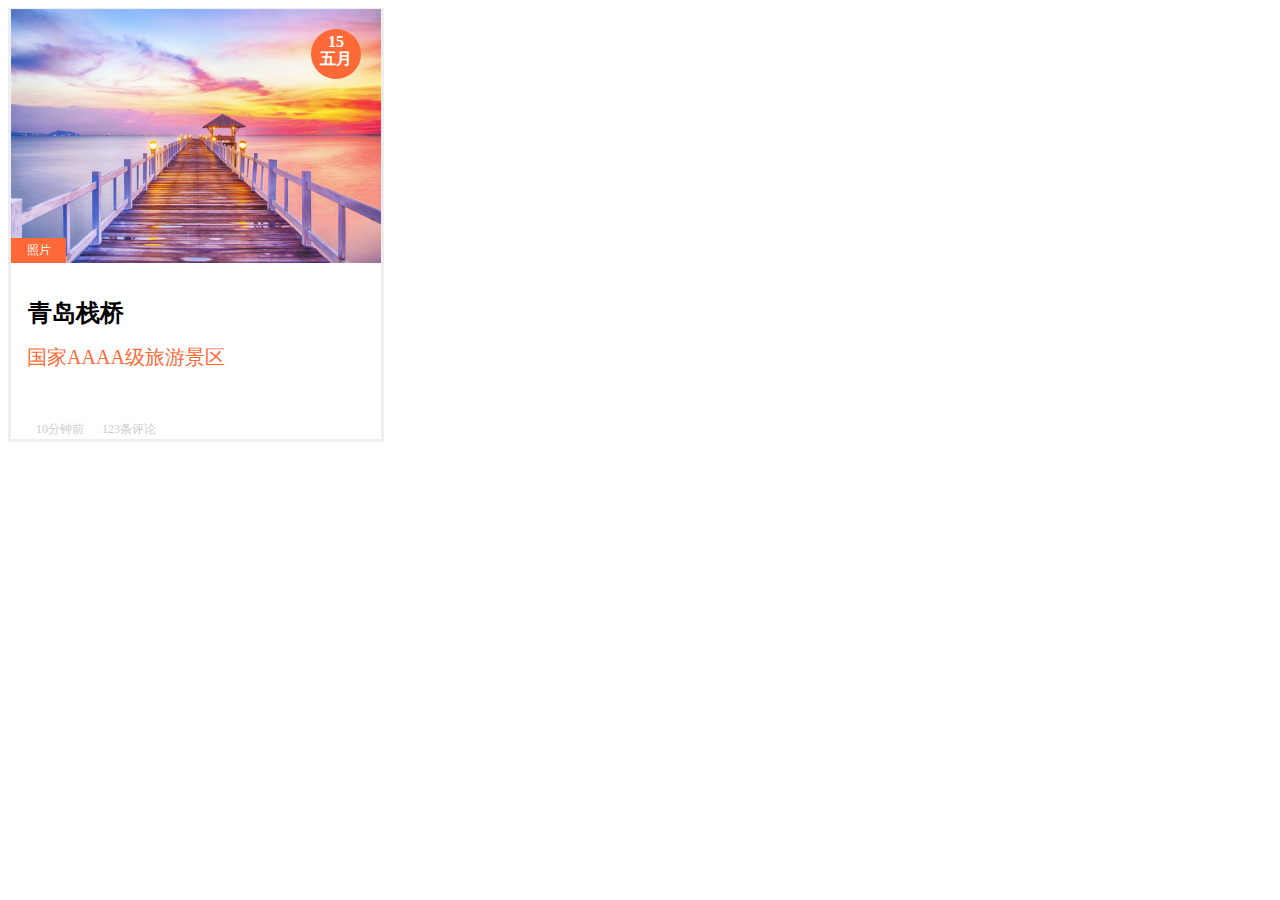
<file: css3/index.html>
<!DOCTYPE html>
<html lang="en">

<head>
    <meta charset="UTF-8">
    <meta name="viewport" content="width=device-width, initial-scale=1.0">
    <meta http-equiv="X-UA-Compatible" content="ie=edge">
    <title>Document</title>
    <style>
        .wrap {
            width: 370px;
            height: 430px;
            border-top: 1px solid #eee;
            border-left: 3px solid #eee;
            border-right: 3px solid #eee;
            border-bottom: 3px solid #eee;
            text-align: center;
            overflow: hidden;
            position: relative;
        }

        .img {
            width: 100%;
            height: 65%;
            overflow: hidden;
            position: relative;
        }

        .img img{
            width: 100%;
            height: 100%;
            transition: .8s;
        }

        .item {
            width: 100%;
            height: 360px;
            background-color: #fff;
            transform: translateY(-26px);
            transition: .5s;
        }

        span {
            display: block;
            width: 55px;
            height: 25px;
            background-color: rgb(255, 105, 55);
            color: #fff;
            font-size: 12px;
            line-height: 25px;
            text-align: center;
            transform: translateY(-25px);
        }

        .item h2 {
            transform: translate(-120px, -10px);
        }

        .item p:nth-child(3) {
            transform: translate(-70px, -15px);
            font-size: 20px;
            color: rgb(255, 105, 55);
        }

        .item p:nth-child(4) {
            width: 320px;
            transform: translate(18px, -30px);
            color:rgb(118,122,119);
            text-align: justify;
            opacity: 0;
            transition: .5s;
        }

        .wrap:hover .img img {
            transform: scale(1.2);
            filter:brightness(50%);
        }

        /* .wrap:hover .img::before {
            content: '';
            display: block;
            width: 100%;
            height: 100%;
            background-color: rgb(0, 0, 0);
            opacity: .4;
            position: absolute;
            top: 0;
            left: 0;
            z-index: 1;
        } */

        .wrap:hover .item {
            position: absolute;
            transform: translateY(-130px);
            z-index: 2;
        }

        .wrap:hover p:nth-child(4) {
            opacity: 1;
        }

        .wrap div:nth-child(3){
            width: 50px;
            height: 50px;
            border-radius: 50%;
            background-color: rgb(255, 105, 55);
            color:#fff;
            font-weight: bold;
            position: absolute;
            top:20px;
            right:20px;
            z-index: 2;
        }
        .wrap div:nth-child(3) p:first-child{
            transform: translateY(-12px);
        }
        .wrap div:nth-child(3) p:last-child{
            transform: translateY(-30px);
        }
        .wrap div:nth-child(4){
            width: 100%;
            height: 30px;
            font-size: 12px;
            color:#ccc;
            position:absolute;
            bottom:0;
            left:0;
            transform: translateX(-100px);
            z-index: 3;
        }
    </style>
</head>

<body>
    <div class="wrap">
        <div class="img">
            <img src="zhanqiao.jpg" alt="">
        </div>
        <div class="item">
            <span>照片</span>
            <h2>青岛栈桥</h2>
            <p>国家AAAA级旅游景区</p>
            <p>青岛栈桥是青岛海滨风景区的景点之一，是国务院于1982年首批公布的国家级风景名胜区。
                青岛栈桥位于游人如织的青岛中山路南端，桥身从海岸探入如弯月般的青岛湾深处。
                桥身供游人参观并在此停靠旅游船，由此乘船可看海上青岛</p>
        </div>
        <div>
            <p>15</p>
            <p>五月</p>
        </div>
        <div>
            <p>10分钟前&ensp;&ensp;&ensp;123条评论</p>
        </div>
    </div>
</body>

</html>
</file>
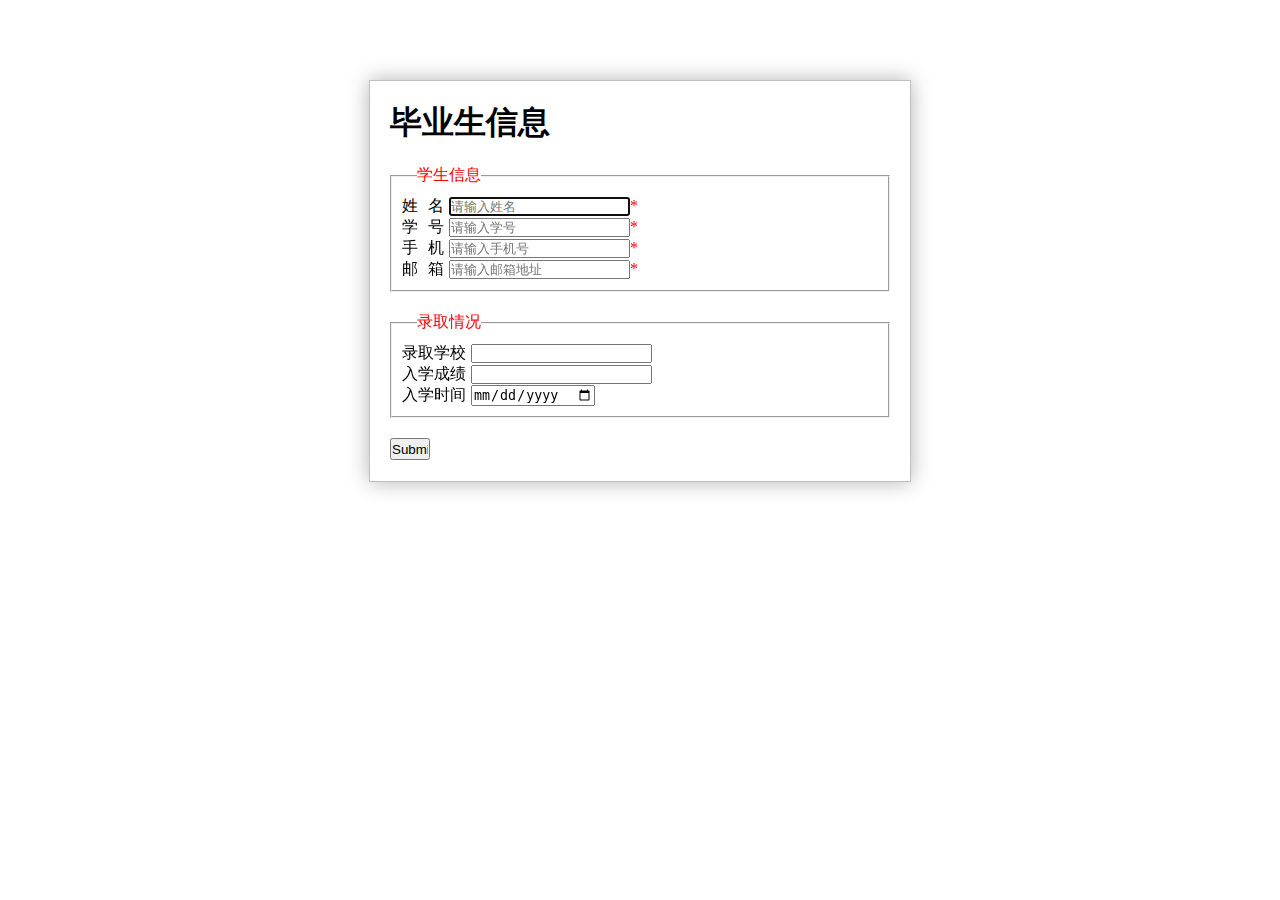
<file: work1/index.html>
<!DOCTYPE html>
<html lang="en">

<head>
    <meta charset="UTF-8">
    <meta name="viewport" content="width=device-width, initial-scale=1.0">
    <meta http-equiv="X-UA-Compatible" content="ie=edge">
    <title>Document</title>
    <style>
        * {
            margin: 0;
            padding: 0;
        }
        .wrap {
            height: 360px;
            width: 500px;
            border: 1px solid #c0c0c0;
            margin: 80px auto;
            padding:20px;
            box-shadow: 0 0 20px rgba(0,0,0,.3);
        }
        h1{
            margin-bottom:20px;
        }
        fieldset{
            margin-bottom:20px;
            padding:10px;
        }
        legend {
            color: red;
            margin-left: 15px;
        }
        span{
            color:red;
        }
       .submit{
           width: 40px;
           height: 22px;
       }
       .space{
           letter-spacing: 10px;
           margin-right:-5px;
           color: #000;
       }
       .space1{
           margin-right:5px; margin-right:5px;
           color: #000;
       }
    </style>
</head>
<body>
    <div class="wrap">
        <h1>毕业生信息</h1>
        <form action="#" method="GET">
            <fieldset>
                <legend>学生信息</legend>
                <span class="space">姓名</span><input type="text" name="user" required="required" autofocus="autofocus" placeholder="请输入姓名"><span>*</span><br>
                <span class="space">学号</span><input type="text" name="number" required="required" placeholder="请输入学号"><span>*</span><br>
                <span class="space">手机</span><input type="text" name="phone" required="required" placeholder="请输入手机号"><span>*</span><br>
                <span class="space">邮箱</span><input type="mail" name="mail" list="names" autocomplete="on" required="required" placeholder="请输入邮箱地址"><span>*</span>
                <datalist id="names">
                    <option value="123@qq.com"></option>
                    <option value="123@163.com"></option>
                    <option value="123@gmail.com"></option>
                    <option value="123@yahoo.com.cn"></option>
                    <option value="123@126.com"></option>
                </datalist>
            </fieldset>
            <fieldset>
                <legend>录取情况</legend>
                <span class="space1">录取学校</span><input type="search" name="school" list="schools" autocomplete="on"><br>
                <datalist id="schools">
                    <option>河北师范大学</option>
                    <option>清华大学</option>
                    <option>北京大学</option>
                    <option>复旦大学</option>
                    <option>上海交通大学</option>
                </datalist>
                <span class="space1">入学成绩</span><input type="number" name="score" ><br>
                <span class="space1">入学时间</span><input type="date" name="time" >
            </fieldset>
            <input type="submit" class="submit">
        </form>
    </div>

</body>

</html>
</file>
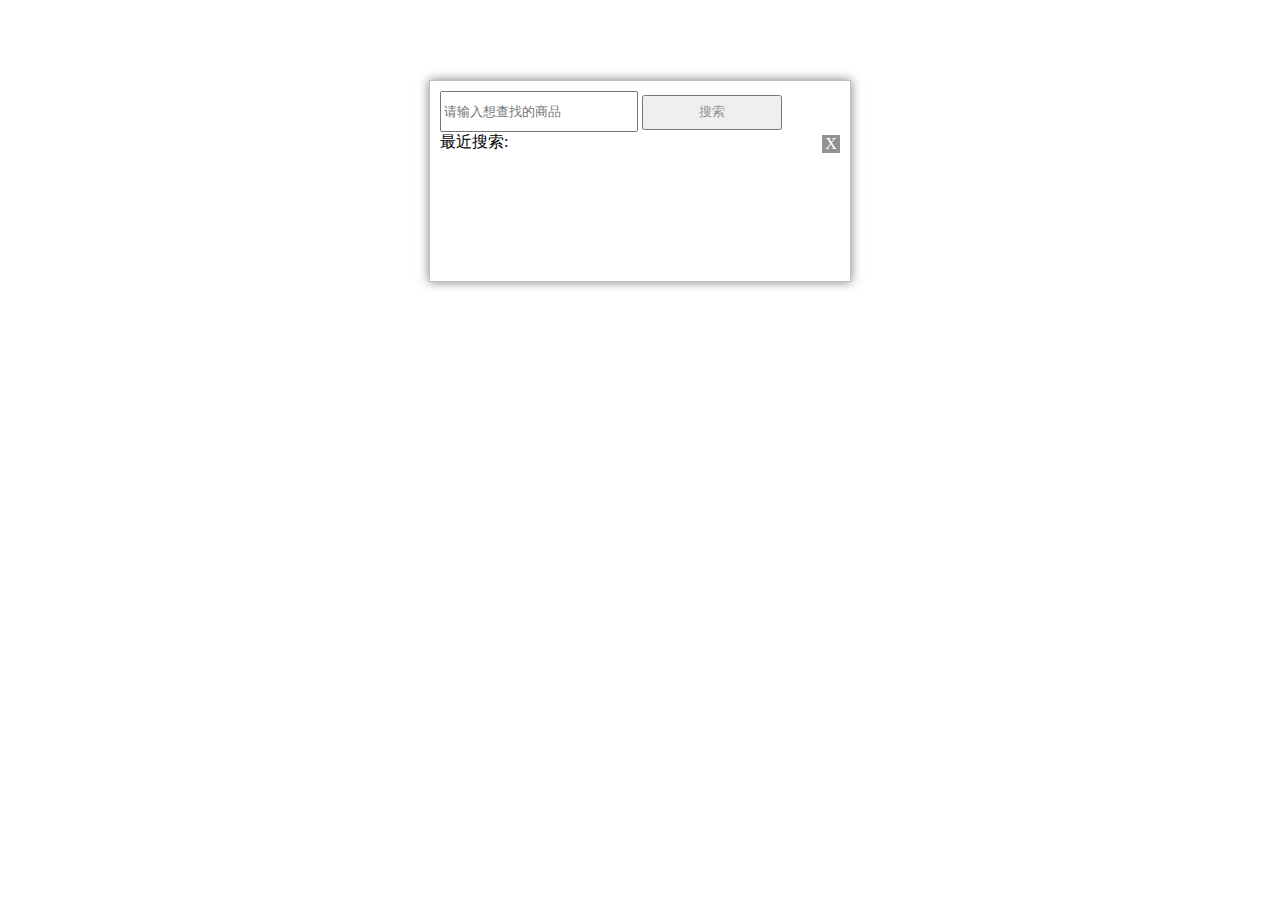
<file: work2/index.html>
<!DOCTYPE html>
<html lang="en">

<head>
    <meta charset="UTF-8">
    <meta name="viewport" content="width=device-width, initial-scale=1.0">
    <meta http-equiv="X-UA-Compatible" content="ie=edge">
    <title>Document</title>
    <style>
        body {
            margin: 0;
            padding: 0;
        }

        .wrap {
            width: 400px;
            height: 180px;
            padding: 10px;
            margin: 80px auto;
            overflow: hidden;
            border: 1px solid #c0c0c0;
            box-shadow: 0 0 10px rgba(0, 0, 0, 0.5);
        }

        .top {
            width: 100%;
        }

        .in {
            width: 190px;
            height: 35px;
        }

        .out {
            width: 140px;
            height: 35px;
            color: #959191;
        }

        .history {
            position: relative;
            width: 100%-10px;
            font-size: 18px;
        }

        .history>span {
            margin-right: 11px;
            line-height: 35px;
            background-color: rgb(218, 214, 214);
        }

        .cancel {
            position: absolute;
            right: 0;
            bottom: 0;
            width: 18px;
            height: 18px;
            line-height: 18px;
            font-size: 16px;
            color: #fff;
            text-align: center;
            background-color: #959191;
        }
    </style>
</head>

<body>
    <div class="wrap">
        <div class="top">
            <form action="#" method="GET">
                <input type="text" placeholder="请输入想查找的商品" class="in">
                <input type="button" value="搜索" class="out">
            </form>
        </div>
        最近搜索:
    </div>
</body>
<script>
    var wrap = document.getElementsByClassName('wrap')[0];
    var createDiv = document.createElement('div');
    createDiv.setAttribute('class', 'history');
    wrap.appendChild(createDiv);

    function creatSpan(content) {
        var sp = document.createElement('span');
        sp.innerHTML = content;
        return sp;
    }
    //写入历史浏览记录框
    function loadStorage(str) {
        var historyDiv = document.getElementsByClassName('history')[0];
        var child = creatSpan(str);
        historyDiv.appendChild(child);
    }

    var inDiv = document.getElementsByClassName('in')[0];
    var outDiv = document.getElementsByClassName('out')[0];
    var historyDiv = document.getElementsByClassName('history')[0];
    var cancel = document.createElement('div');
    cancel.innerHTML = 'X';
    cancel.setAttribute('class', 'cancel');
    historyDiv.appendChild(cancel);
    //删除历史记录
    var del = document.getElementsByClassName('cancel')[0];
    del.onclick = function () {
        historyDiv.innerHTML = '';
        var cancel = document.createElement('div');
        cancel.innerHTML = 'X';
        cancel.setAttribute('class', 'cancel');
        historyDiv.appendChild(cancel);
        localStorage.clear();
    }

    //添加历史记录
    outDiv.onclick = function () {
        var str = inDiv.value;
        if (str != null && str.length > 0) {
            var time = new Date().getTime();
            localStorage.setItem(time, str);
            loadStorage(str);
            inDiv.value = '';
        }
    }

    window.onload = function () {
        if (!window.localStorage) {
            alert('浏览器不支持');
        } else {
            for (var i = 0; i < localStorage.length; ++i) {
                var key = localStorage.key(i);
                var item = localStorage.getItem(key);
                loadStorage(item);
            }
        }

    }
</script>

</html>
</file>
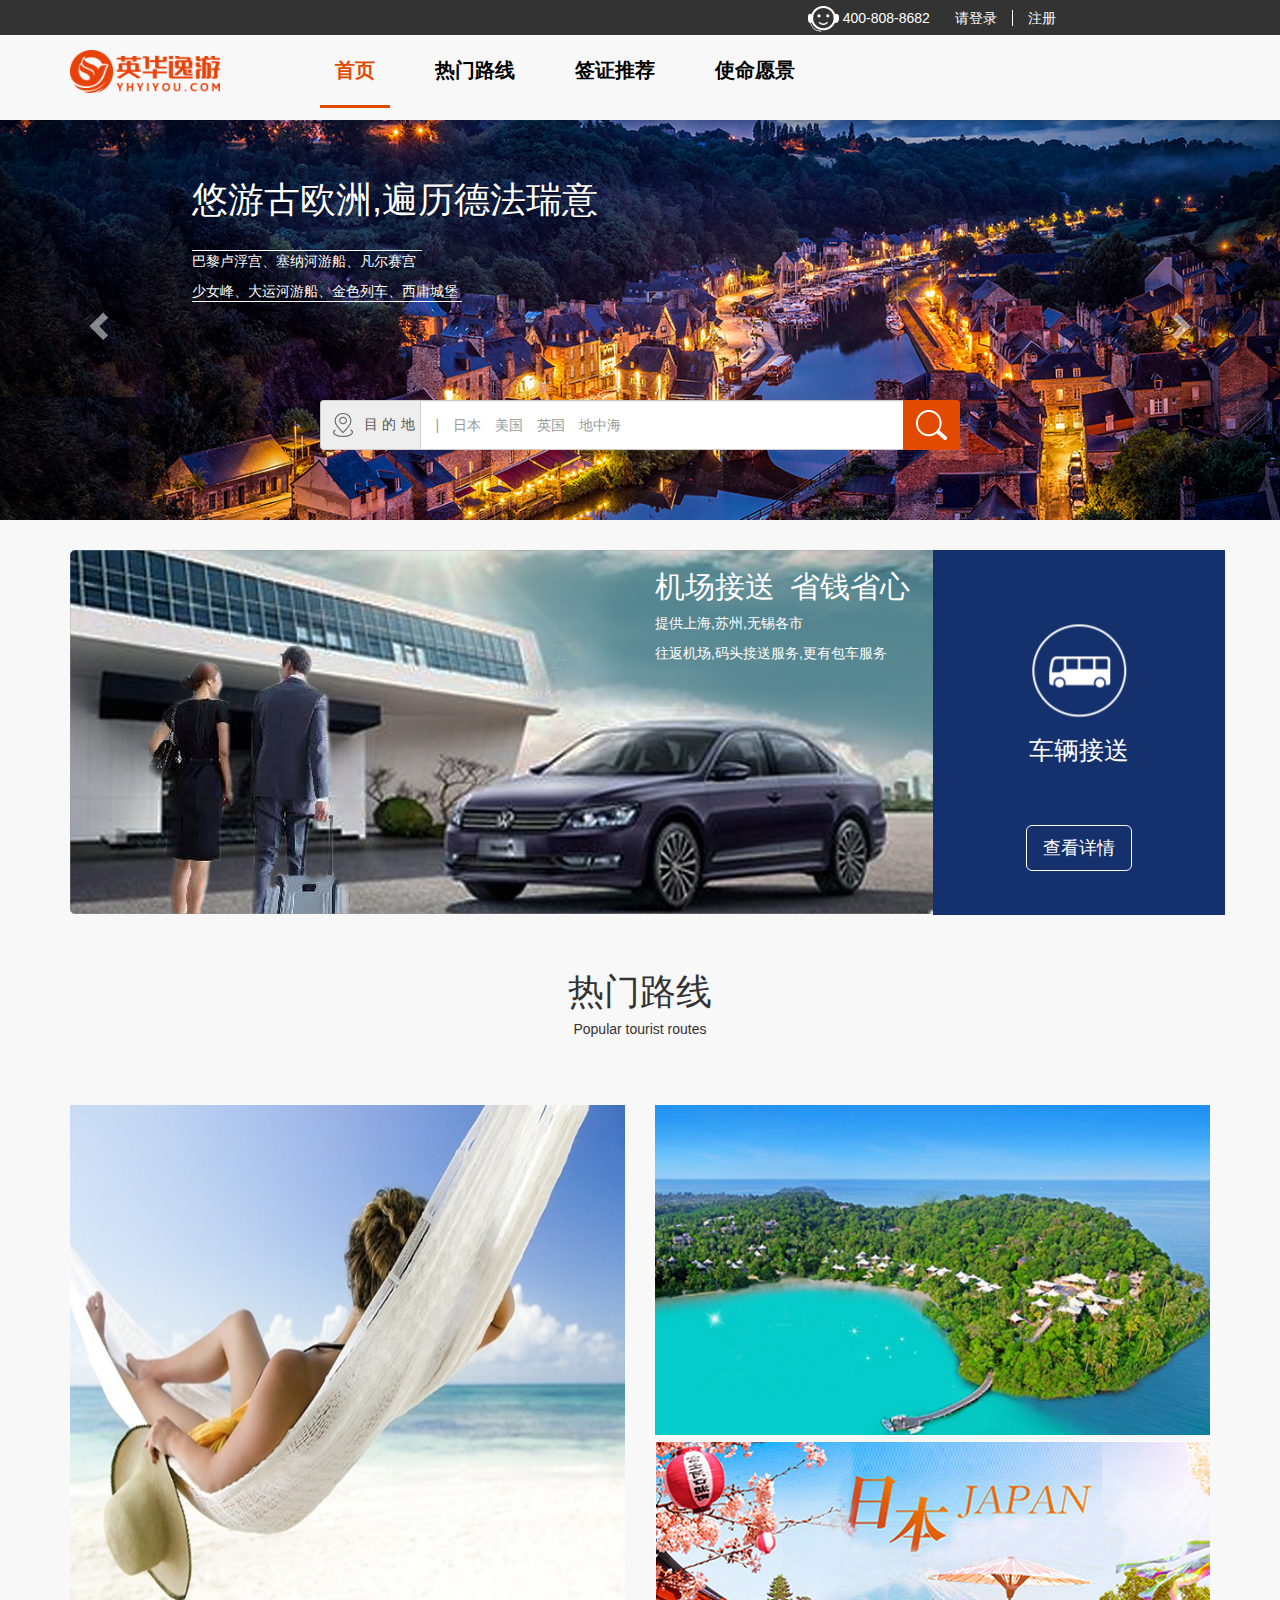
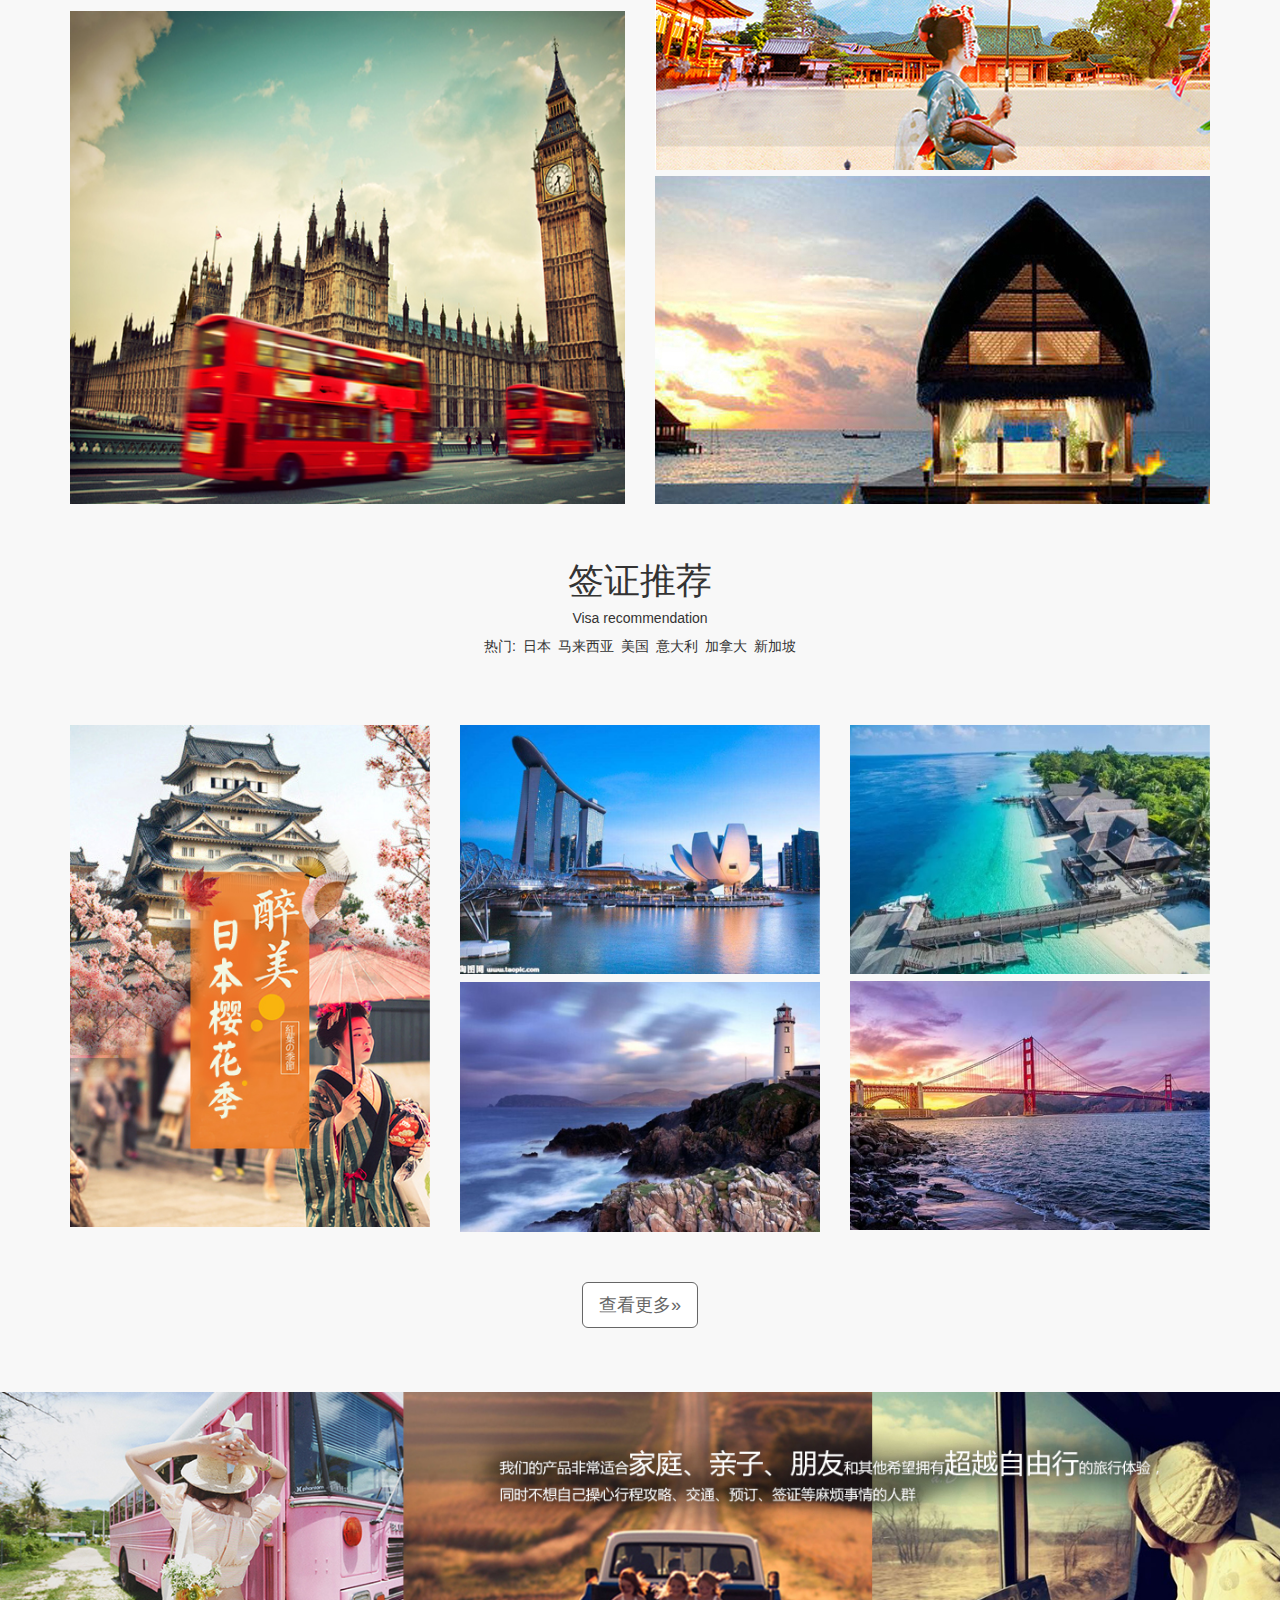
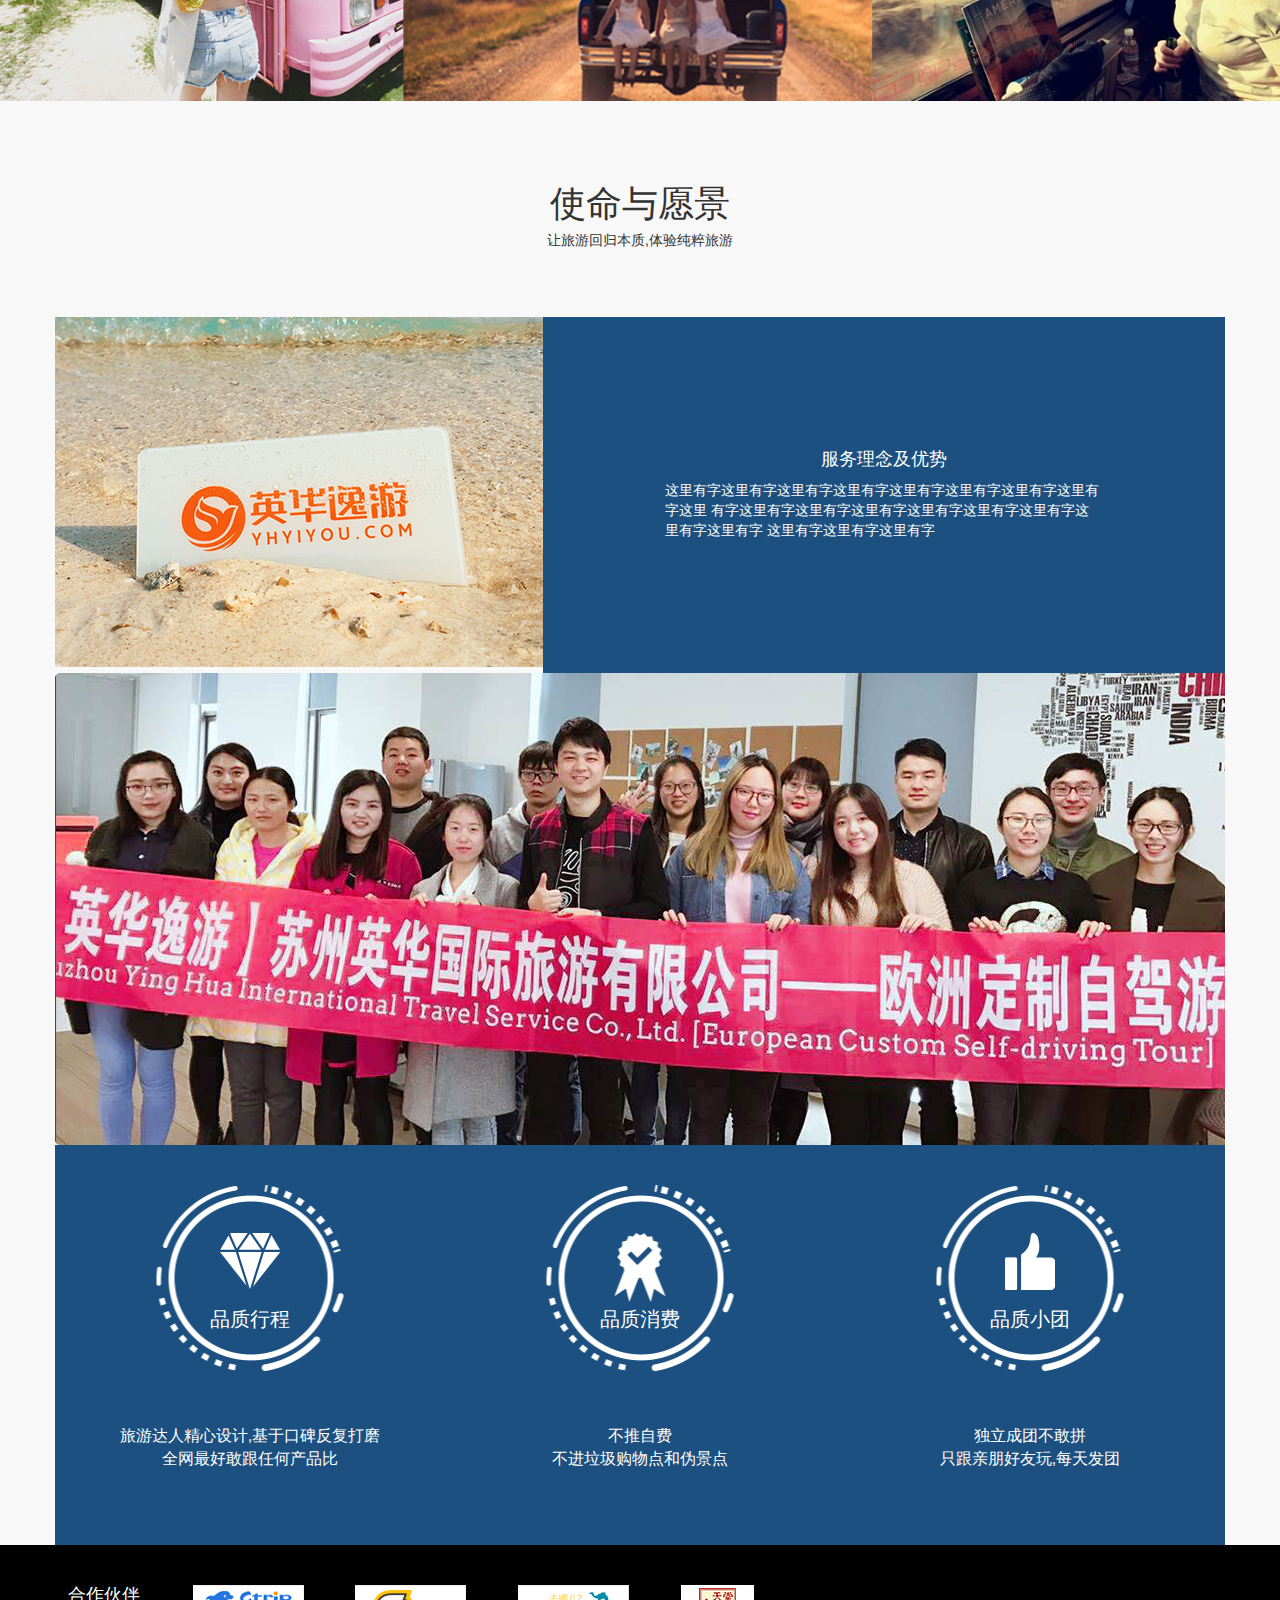
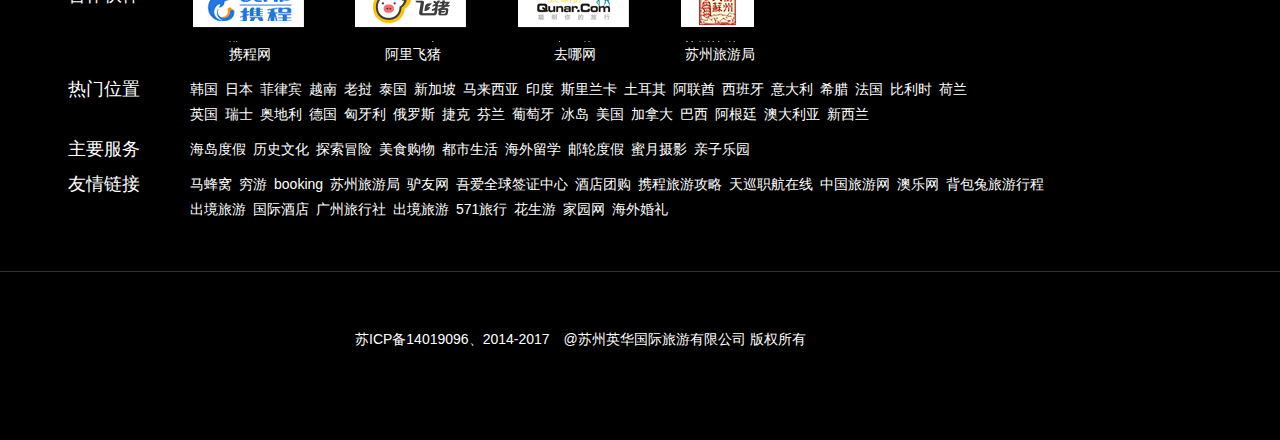
<file: 英华逸游/index.html>
<!DOCTYPE html>
<html lang="en">

<head>
	<meta charset="UTF-8">
	<meta name="viewport" content="width=device-width, initial-scale=1.0">
	<meta http-equiv="X-UA-Compatible" content="ie=edge">
	<link rel="stylesheet" href="bootstrap-3.3.7-dist/css/bootstrap.css">
	<link rel="stylesheet" href="yinghua.css">
	<title>英华逸游</title>
</head>

<body data-spy="scroll" data-target=".navbar" data-offset="100">
	<div class="navSide navbar-fixed-top">
		<div class="navTop">
			<ul class="">
				<li>
					<a href="#">
						<img src="img/tell.png" alt=""> 400-808-8682
					</a>
				</li>
				<li><a href="#">请登录</a></li>
				<li><a href="#">注册</a></li>
			</ul>
		</div>
	</div>
	<nav class="navbar navbar-default navbar-fixed-top navbarFix">
		<div class="container">
			<div class="navbar-header">
				<button type="button" class="navbar-toggle" data-toggle="collapse" data-target="#bs-1">
					<span class="sr-only">导航开关</span>
					<span class="icon-bar"></span>
					<span class="icon-bar"></span>
					<span class="icon-bar"></span>
				</button>
				<img src="./img/logo.png" alt="" class="navbar-brand">
				<button type="submit" class="btn quick">快速定制</button>
			</div>
			<div class="collapse navbar-collapse" id="bs-1">
				<ul class="nav navbar-nav topPosi">
					<li class="active"><a href="#generic">首页</a></li>
					<li><a href="#hotRote">热门路线</a></li>
					<li><a href="#visa">签证推荐</a></li>
					<li><a href="#hope">使命愿景 </a></li>
				</ul>
			</div>
		</div>
	</nav>


	<div id="generic" class="carousel slide carouselFix" data-ride="carousel">
		<div class="carousel-inner">
			<div class="item active">
				<img alt="First slide" src="img/banner.jpg" class="fix">
				<div class="carousel-caption textFix">
					<h1>悠游古欧洲,遍历德法瑞意</h1>
					<p class="fix1">巴黎卢浮宫、塞纳河游船、凡尔赛宫</p>
					<p class="fix2">少女峰、大运河游船、金色列车、西庸城堡</p>
				</div>
			</div>
			<div class="item">
				<img alt="Second slide" src="img/banner2.jpg">
				<div class="carousel-caption textFix">
					<h1>轮播图2</h1>
					<p class="fix1">Nulla vitae elit libero, a pharetra augue mollis interdum.</p>
				</div>
			</div>
		</div>
		<div class="input-group inputFix">
			<span class="input-group-addon">
				<img src="img/position.png" alt=""><span class="address">目的地</span>
			</span>
			<input type="text" class="form-control"
				placeholder="|&ensp;&ensp;日本&ensp;&ensp;美国&ensp;&ensp;英国&ensp;&ensp;地中海">
			<span class="input-group-btn">
				<button class="btn" style="background-color: #e24a00;color:#fff;height:50px">
					<img src="img/search.png" alt="">
				</button>
			</span>
		</div>
		<a class="left carousel-control fix0" href="#generic" data-slide="prev">
			<span class="glyphicon glyphicon-chevron-left"></span>
		</a>
		<a class="right carousel-control fix0" href="#generic" data-slide="next">
			<span class="glyphicon glyphicon-chevron-right"></span>
		</a>
	</div>

	<div class="container airplane">
		<div class="row first">
			<div class="col-md-6 rimg1">
				<img src="img/Sbanner2.jpg" alt="">
			</div>
			<div class="col-md-3">
				<h2>机场接送&ensp;省钱省心</h2>
				<p>提供上海,苏州,无锡各市</p>
				<p>往返机场,码头接送服务,更有包车服务</p>
			</div>
			<div class="col-md-3 col-xs-4 part3">
				<img src="img/car.png" alt="" class="rimg2">
				<p>车辆接送</p>
				<button class="btn btn-lg">查看详情</button>
			</div>
		</div>
		<div class="row second">
			<div class="col-xs-3">
				<img src="img/carH.png" alt="" style="width: 100%;height:100%;">
			</div>
			<div class="col-xs-7">
				<h4>机场接送&ensp;省钱省心</h4>
				<p>提供上海,苏州,无锡各市</p>
				<p>往返机场,码头接送服务,更有包车服务</p>
			</div>
			<div class="col-xs-2">
				<button class="btn">查看详情</button>
			</div>
		</div>
	</div>


	<div class="container hotRote" id="hotRote">
		<div class="row botLine1">
			<div class="col-md-12  col-xs-12 titleCenter">
				<h1>热门路线</h1>
				<h5>Popular tourist routes</h5>
			</div>
		</div>
		<div class="row">
			<div class="col-md-6 col-xs-12 row1">
				<div class="img">
					<img src="img/hot1.jpg" alt="">
					<div class="btext1"></div>
				</div>
				<div class="img">
					<img src="img/hot2.jpg" alt="">
					<div class="btext1"></div>
				</div>
			</div>
			<div class="col-md-6 row2">
				<div class="img">
					<img src="img/hot3.jpg" alt="" class="fix0">
					<div class="btext2"></div>
				</div>

				<div class="img">
					<img src="img/hot4.jpg" alt="">
					<div class="btext2"></div>
				</div>

				<div class="img">
					<img src="img/hot5.jpg" alt="">
					<div class="btext2"></div>
				</div>
			</div>
		</div>
		<button class="btn btn-md btnCenter">查看更多&raquo;</button>
	</div>

	<div class="container visa titleMargin" id="visa">
		<div class="row botLine1">
			<div class="col-md-12 col-xs-12 titleCenter">
				<h1>签证推荐</h1>
				<h5>Visa recommendation</h5>
				<p>热门:&ensp;日本&ensp;马来西亚&ensp;美国&ensp;意大利&ensp;加拿大&ensp;新加坡</p>
			</div>
		</div>
		<div class="row">
			<div class="col-md-4 col-xs-6 vrow1">
				<div class="vimg">
					<img src="img/visa1.jpg" alt="" class="fix">
					<div class="btext2"></div>
				</div>
			</div>
			<div class="col-md-4 col-xs-6 vrow2">
				<div class="vimg">
					<img src="img/visa2.jpg" alt="" class="fix">
					<div class="btext2"></div>
				</div>
				<div class="vimg">
					<img src="img/visa4.jpg" alt="" class="fix">
					<div class="btext2"></div>
				</div>
			</div>
			<div class="col-md-4 vrow3">
				<div class="vimg">
					<img src="img/visa3.jpg" alt="" class="fix">
					<div class="btext2"></div>
				</div>
				<div class="vimg">
					<img src="img/visa5.jpg" alt="" class="fix">
					<div class="btext2"></div>
				</div>
			</div>
		</div>
		<button class="btn btn-md btnCenter2">查看更多&raquo;</button>
		<button class="btn btn-lg btnCenter1">查看更多&raquo;</button>
	</div>

	<div class="famliy">
		<img src="img/Bbanner.jpg" alt="" class="fix">
	</div>

	<div class="container hope" id="hope">
		<div class="row botLine1">
			<div class="col-md-12 col-xs-12 titleCenter">
				<h1>使命与愿景<span>:让旅游回归本质,体验纯粹旅游</span></h1>
				<h5>让旅游回归本质,体验纯粹旅游</h5>
			</div>
		</div>
		<div class="row">
			<div class="col-md-5 col-xs-12">
				<img src="img/mission1.jpg" alt="" class="bimgFix">
			</div>
			<div class="col-md-7 col-xs-12 mission1">
				<h4><small>&minus;&minus;&ensp;</small><small>&ensp;&minus;&minus;</small>
					服务理念及优势</h4>
				<p>这里有字这里有字这里有字这里有字这里有字这里有字这里有字这里有字这里
					有字这里有字这里有字这里有字这里有字这里有字这里有字这里有字这里有字
					这里有字这里有字这里有字</p>
			</div>
		</div>
		<div class="row mission2">
			<div class="col-md-12 col-xs-12" style="padding:0;">
				<img src="img/mission2.jpg" alt="">
			</div>
		</div>
		<div class="row mission3">
			<div class="col-md-4 col-xs-12 contentPar">
				<img src="img/rorate.png" alt="">
				<img src="img/icon1.png" alt="">
				<p>品质行程</p>
				<p>旅游达人精心设计,基于口碑反复打磨<br>
					全网最好敢跟任何产品比</p>
			</div>
			<div class="col-md-4 col-xs-12 contentPar">
				<img src="img/rorate.png" alt="">
				<img src="img/icon2.png" alt="">
				<p>品质消费</p>
				<p>不推自费<br>
					不进垃圾购物点和伪景点</p>
			</div>
			<div class="col-md-4 col-xs-12 contentPar">
				<img src="img/rorate.png" alt="">
				<img src="img/icon3.png" alt="">
				<p>品质小团</p>
				<p>独立成团不敢拼<br>
					只跟亲朋好友玩,每天发团</p>
			</div>
		</div>
		<div class="row mission4 ">
			<div class="row titleCenter">
				<h4>&minus;&minus;服务优势&minus;&minus;</h4>
			</div>
			<div class="row mHeight">
				<div class="col-xs-3">
					<img src="img/icon11.png" alt="">
				</div>
				<div class="col-xs-9">
					<p>旅游达人精心设计,基于口碑反复打磨<br>告别人山人海鸡肋景点<br>
						全网最好敢跟任何产品比</p>
				</div>
			</div>
			<div class="row mHeight">
				<div class="col-xs-3">
					<img src="img/icon22.png" alt="">
				</div>
				<div class="col-xs-9">
					<p>不推自费<br>
						不进垃圾购物点和伪景点</p>
				</div>
			</div>
			<div class="row mHeight">
				<div class="col-xs-3">
					<img src="img/icon33.png" alt="">
				</div>
				<div class="col-xs-9">
					<p>独立成团不敢拼<br>
						只跟亲朋好友玩,每天发团</p>
				</div>
			</div>
		</div>
	</div>

	<div class="bottomList">
		<div class="container">
			<div class="row">
				<div class="col-md-1">合作伙伴</div>
				<div class="col-md-11">
					<ul>
						<li>
							<img src="img/av_03.jpg" alt="">
							<p>携程网</p>
						</li>
						<li>
							<img src="img/av_05.jpg" alt="">
							<p>阿里飞猪</p>
						</li>
						<li>
							<img src="img/av_07.jpg" alt="">
							<p>去哪网</p>
						</li>
						<li>
							<img src="img/av_09.jpg" alt="">
							<p>苏州旅游局</p>
						</li>
					</ul>
				</div>
			</div>
			<div class="row">
				<div class="col-md-1">热门位置</div>
				<div class="col-md-11">
					<p>韩国&ensp;日本&ensp;菲律宾&ensp;越南&ensp;老挝&ensp;泰国&ensp;新加坡&ensp;马来西亚&ensp;印度&ensp;斯里兰卡&ensp;土耳其&ensp;阿联酋&ensp;西班牙&ensp;意大利&ensp;希腊&ensp;法国&ensp;比利时&ensp;荷兰<br>
						英国&ensp;瑞士&ensp;奥地利&ensp;德国&ensp;匈牙利&ensp;俄罗斯&ensp;捷克&ensp;芬兰&ensp;葡萄牙&ensp;冰岛&ensp;美国&ensp;加拿大&ensp;巴西&ensp;阿根廷&ensp;澳大利亚&ensp;新西兰
					</p>
				</div>
			</div>
			<div class="row">
				<div class="col-md-1">主要服务</div>
				<div class="col-md-11">
					<p>海岛度假&ensp;历史文化&ensp;探索冒险&ensp;美食购物&ensp;都市生活&ensp;海外留学&ensp;邮轮度假&ensp;蜜月摄影&ensp;亲子乐园</p>
				</div>
			</div>
			<div class="row">
				<div class="col-md-1">友情链接</div>
				<div class="col-md-11">
					<p>马蜂窝&ensp;穷游&ensp;booking&ensp;苏州旅游局&ensp;驴友网&ensp;吾爱全球签证中心&ensp;酒店团购&ensp;携程旅游攻略&ensp;天巡职航在线&ensp;中国旅游网&ensp;澳乐网&ensp;背包兔旅游行程<br>
						出境旅游&ensp;国际酒店&ensp;广州旅行社&ensp;出境旅游&ensp;571旅行&ensp;花生游&ensp;家园网&ensp;海外婚礼</p>
				</div>
			</div>
		</div>
	</div>
	<div class="last">
		<div class="container">
			<div class="row">
				<div class="col-md-12 col-xs-12">
					<p>苏ICP备14019096、2014-2017&ensp;&ensp;<span><br></span>@苏州英华国际旅游有限公司 版权所有</p>
				</div>
			</div>
		</div>
	</div>
</body>
<script src="jquery-3.3.1/jquery-3.3.1.js"></script>
<script src="bootstrap-3.3.7-dist/js/bootstrap.js"></script>
<script>

</script>

</html>
</file>
<file: 英华逸游/yinghua.css>
body,
html {
    margin: 0;
    padding: 0;
    padding-top: 60px;
    background-color: #f8f8f8;
}

ul,
li {
    list-style: none
}

a {
    color: #fff;
    text-decoration: none;
}

.navSide {
    width: 100%;
    height: 110px;
}

.navTop {
    width: 100%;
    height: 35px;
    background-color: #333;
    border: 1px solid #333;
}

.navTop>ul>li:hover a {
    color: #fff;
    text-decoration: none;
}

.navTop ul {
    margin-left: 60%;
}

.navTop>ul>li {
    float: left;
    line-height: 35px;
}

.navTop>ul>li:first-child {
    margin-right: 25px;
}

.navTop>ul>li:nth-child(2) a {
    padding-right: 15px;
    border-right: 1px solid #fff;
}

.navTop>ul>li:last-child {
    margin-left: 15px;
}
#bs-1 .nav .active{
    border-bottom: 3px solid #e24a00;
}
#bs-1 .active>a{
    background-color:#f8f8f8;
    color: #e24a00;
}



#bs-1>ul {
    margin-left: 85px;
}

#bs-1>ul>li {
    margin-right: 30px;
}

#bs-1 li:hover {
    border-bottom: 3px solid #e24a00;
}

#bs-1 li:hover a {
    color: #e24a00;
}

#bs-1>ul>li>a {
    font-weight: bold;
    color: #000;
    font-size: 20px;
}

.navbarFix {
    margin-top: 35px;
}

.quick {
    background-color: #e24a00;
    color: #fff;
    float: right;
    display: none;
}

.carouselFix {
    position: relative;
    height: 400px;
    overflow: hidden;
}

.textFix {
    text-align: left;
    position: absolute;
    top: 5%;
    left: 15%;
}

.fix {
    width: 100%;
    height: 100%;
}

.fix0 {
    height: 100%;
}

.fix1 {
    margin-top: 30px;
    width: 230px;
    border-top: 1px solid #fff;
}

.fix2 {
    margin-top: 10px;
    width: 270px;
    border-bottom: 1px solid #fff;
}

.carouselInput{
    width: 55%;
    background-color: rgba(0,0,0,.5);
    text-align:center;
}
.inputFix {
    position: absolute;
    top: 70%;
    left: 50%;
    transform: translateX(-50%);
    width: 50%;
}

input[type='text'] {
    height: 50px;
    text-indent: .2em;
}

.address {
    margin-left: 15%;
    letter-spacing: .3em;
}

@media screen and (max-width:770px) {
    .navTop {
        display: none;
    }

    .navSide {
        height: 95px;
    }

    .quick {
        margin-right: 50px;
        margin-top: 2%;
        display: block;
    }

    .navbar-brand {
        height: 60px;
    }

    .navbarFix {
        margin-top: 0px;
    }

    .carouselFix {
        margin-top: -20px;
    }

    #generic {
        height: 150px;
    }
    #generic a{
        display:none;
    }
    #generic .carousel-inner{
        height: 100%;
    }
    #generic .carousel-inner .item{
        height: 100%;
    }
    #generic .carousel-inner .item img{
        height: 100%;
    }

    #generic .textFix {
        top: -8px;
    }

    #generic h1 {
        font-size: 15px;
    }

    #generic .fix1 {
        margin-top: 15px;
    }

    #generic .fix2 {
        margin-top: 0px;
    }
    
    .inputFix {
        top: 70%;
        left: 50%;
        transform: translateX(-50%);
        width: 55%;
    }
}


.airplane {
    margin-top: 30px;
    color: #fff;
}

.part3 {
    position: relative;
    height: 365px;
    background-color: #14316d;
}

.part3 img {
    text-align: center;
    position: absolute;
    margin-left: 50%;
    transform: translate(-65%, 80%);
}

.part3 p {
    font-size: 25px;
    position: absolute;
    top: 50%;
    left: 50%;
    transform: translateX(-50%);
}

.part3 button {
    margin-top: 100px;
    background-color: #14316d;
    border: 1px solid #fff;
    margin-left: 45%;
    transform: translateX(-50%);
    position: absolute;
    top: 48%;
}

.second {
    display: none;
}

.second .col-xs-7 p {
    color: #333;
    font-size: 10px;
    line-height: 10px;
}

.second .col-xs-7 h4 {
    color: #14316d;
}

.second .col-xs-2 button {
    color: #333;
    border: 1px solid #333;
    background-color: #fff;
    margin-top: 50%;
    transform: translateX(-50%);
}

@media screen and (max-width:770px) {
    .first {
        display: none;
    }

    .second {
        display: block;
        width: 96%;
    }

    .second h4 {
        font-size: 14px;
    }

    .second p {
        line-height: 3px;
    }
}

.titleCenter {
    text-align: center;
    margin-bottom: 5%;
}

.titleCenter h1 {
    margin-top: 5%;
}

.row1,
.row2 {
    height: 999px;
    overflow: hidden;
}

.row1 .img {
    width: 100%;
    height: 49.5%;
}

.row2 .img {
    width: 100%;
    height: 33%;
}

.row1 .img img,
.rom2 .img img {
    width: 100%;
    height: 100%;
}

.row1 .img:last-child {
    margin-top: 2%;
}

.row2 .img:first-child {
    margin-bottom: 1%;
}

.row2 .img:last-child {
    margin-top: 1%;
}

.img {
    position: relative;
    overflow: hidden;
}

.img:hover .btext1 {
    bottom: 0%;
}

.img:hover .btext2 {
    bottom: 0%;
}

.btext1,
.btext2 {
    width: 100%;
    height: 15%;
    background-color: rgba(0, 0, 0, 1);
    position: absolute;
    bottom: -15%;
    transition: .5s;
}

.btext2 {
    background-color: rgba(0, 0, 0, .5);
}

.btnCenter {
    color: #666;
    background-color: #fff;
    border: 1px solid #666;
    margin-top: 2%;
    margin-left: 50%;
    transform: translateX(-50%);
    display: none;
}

@media screen and (max-width:770px) {
    .hotRote {
        width: 88%;
        margin: 0 auto;
    }

    .hotRote h1 {
        font-size: 25px;
        text-align: left;
        border-left: 3px solid #e24a00;
        padding-left: 10px;
        margin-left: -5%;
    }

    .hotRote h5 {
        display: none;
    }

    .row1,
    .row2 {
        height: 432px;
    }

    .row2 {
        display: none;
    }

    .btext1,
    .btext2 {
        bottom: 0%;
    }

    .botLine1 {
        border-bottom: 1px solid #666;
        margin-bottom: 2%;
    }

    .btnCenter {
        display: block;
    }
}

.vimg {
    position: relative;
    overflow: hidden;
}

.vrow1,
.vrow2,
.vrow3 {
    height: 500px;

}

.vimg:hover .btext2 {
    bottom: 0%;
}

.vrow2 .vimg:last-child,
.vrow3 .vimg:last-child {
    margin-top: 2%;
}

.btnCenter1 {
    color: #666;
    background-color: #fff;
    border: 1px solid #666;
    margin-top: 5%;
    margin-left: 50%;
    transform: translateX(-50%);
}
.btnCenter2 {
    color: #666;
    background-color: #fff;
    border: 1px solid #666;
    margin-top: 5%;
    margin-left: 50%;
    transform: translateX(-50%);
    display:none;
}

@media screen and (max-width:770px) {

    .visa {
        width: 88%;
    }

    .visa .titleCenter p,
    h5 {
        display: none;
    }

    .visa h1 {
        font-size: 25px;
        text-align: left;
        border-left: 3px solid #e24a00;
        padding-left: 10px;
        margin-left: -5%;
    }

    .vrow1,
    .vrow2,
    .vrow3 {
        height: 190px;

    }

    .btnCenter {
        display: block;
    }

    .btnCenter1 {
        display: none;
    }
    .btnCenter2{
        margin-top: 15%;
        display:block;
    }
}

.famliy {
    width: 100%;
    margin-top: 5%;
}

.hope{
    margin-top:2%;
}
.mission1 {
    color: #fff;
    background-color: #1c5080;
    padding: 10.5%;
    text-align: center;
}

.mission1 p {
    text-align: left;
}

.mission1 small {
    display: none;
}

.mission2 {
    overflow: hidden;
}

.mission3 {

    background-color: #1c5080;
}

.contentPar {
    color: #fff;
    height: 400px;
    text-align: center;
    position: relative;
}

.contentPar img:first-child {
    position: absolute;
    top: 10%;
    left: 50%;
    transform: translateX(-50%);
}

.contentPar img:nth-child(2) {
    position: absolute;
    top: 22%;
    left: 50%;
    transform: translateX(-50%);
}

.contentPar p:nth-child(3) {
    font-size: 20px;
    position: absolute;
    top: 40%;
    left: 50%;
    transform: translateX(-50%);
}

.contentPar p:nth-child(4) {
    width: 68%;
    font-size: 16px;
    position: absolute;
    top: 70%;
    left: 50%;
    transform: translateX(-50%);
}

.bimgFix {
    margin-left: -15px
}

.mission4 {
    display: none;
}
.hope .botLine1 .titleCenter span{
    display:none;
}
@media screen and (max-width:770px) {
    .famliy{
        margin-top:15%;
    }
    .hope {
        width: 88%;
    }

    .hope h1 {
        font-size: 22px;
        text-align: left;
        border-left: 3px solid #e24a00;
        padding-left: 10px;
        margin-left: -5%;
        position: relative;
    }
    .hope .botLine1 .titleCenter span{
        font-size:14px;
        display:block;
        position: absolute;
        top:50%;
        transform: translateY(-50%);
        right:0;
    }

    .bimgFix {
        margin-left: 0;
        width: 100%;
        height: 100%;
    }

    .mission1 {
        color: #000;
        background-color: #fff;
    }

    .mission1 h4 {
        font-size: 15px;
        position: relative;
    }

    .mission1 small {
        display: block;
    }

    .mission1 small:first-child {
        position: absolute;
        left: 20%;
        top: 5%;
    }

    .mission1 small:last-child {
        position: absolute;
        left: 72%;
        top: 5%;
    }

    .mission2 {
        width: 100%;
        height: 100%;
        margin: 0 auto;
    }

    .mission2 img {
        width: 100%;
        height: 100%;
    }

    .mission3 {
        display: none;
    }

    .mission4 {
        padding-top: 2%;
        display: block;
        overflow: hidden;
    }

    .mHeight {
        padding-top: 2%;
        padding-bottom: 2%;
        margin-bottom: 2%;
        border-bottom: 1px solid rgb(168, 167, 167);
    }

    .mHeight img {
        padding-left: 25%;
    }

    .mHeight .col-xs-9 {
        padding-left: 7%;
    }
}
.bottomList{
    width: 100%;
    padding-top:3%;
    padding-bottom:3%;
    background-color: #000;
    color:#fff;
    border-bottom:1px solid #333;
}
.bottomList .row .col-md-1{
    padding:0;
    font-size:18px;
    text-align:center;
}
.bottomList .row .col-md-11{
    padding:0;
}
.bottomList .row .col-md-11 ul li{
    float:left;
    margin-right:5%;
    text-align:center;
}
.bottomList .row .col-md-11 p{
    padding-left:3.5%;
    line-height: 25px;
}
.last{
    background-color: #000;
}
.last p{
    color:#fff;
    margin-top:5%;
    margin-bottom:8%;
    margin-left:50%;
    transform: translate(-50%);
}
.last span{
    display:none;
}
@media screen and (max-width:770px){
    .bottomList{
        display:none;
    }
    .last span{
        display:block;
    } 
    .last p{
        width: 60%;
        font-size:13px;
        text-align:center;
    }
}
</file>
